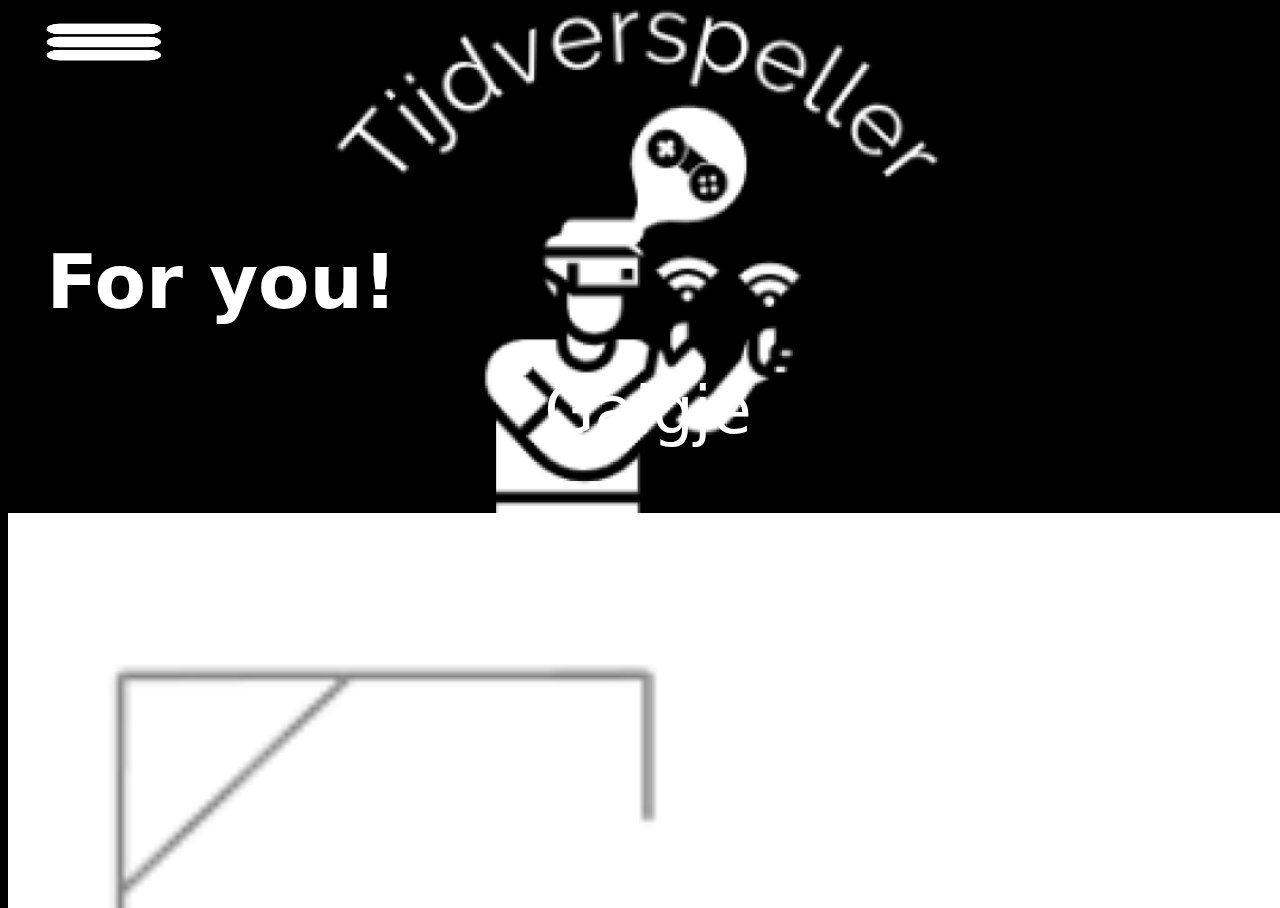
<file: index.html>
<!DOCTYPE html>
<html>
    <head>
        <title>Verspellers</title>
        <link rel="stylesheet" href="./style.css">
        <link rel="icon" href="./src/Images/TechCode_Icon.ico">
    </head>
    <body>
        <input type="image" src="./src/Images/Logo_Tijdverspellers.png" id="Logo">
        <input type="image" src="./src/Images/MenuButton.jpg" onclick="window.location.replace('./src/Subdomeinen/Menu/index.html')" id="MenuHamburger">
        <div class="GamesScreen">
            <h1 id="TitleGamescreen">For you!</h1>
            <div class="GameHokje" id="Game1">
                <p class="GameTitle">Galgje</p>
                <input type="image" src="./src/Images/Galgje_Image.png" class="PlayButton" onclick="StartGame('Galgje')">
            </div>
            <div class="GameHokje" id="Game2">
                <p class="GameTitle">Raad het getal</p>
                <input type="image" src="./src/Images/RaadHetGetal_Image.png" class="PlayButton" onclick="StartGame('RaadHetGetal')">
            </div>
        </div>
        <script type="application/javascript" src="./main.js"></script>
    </body>
</html>
</file>
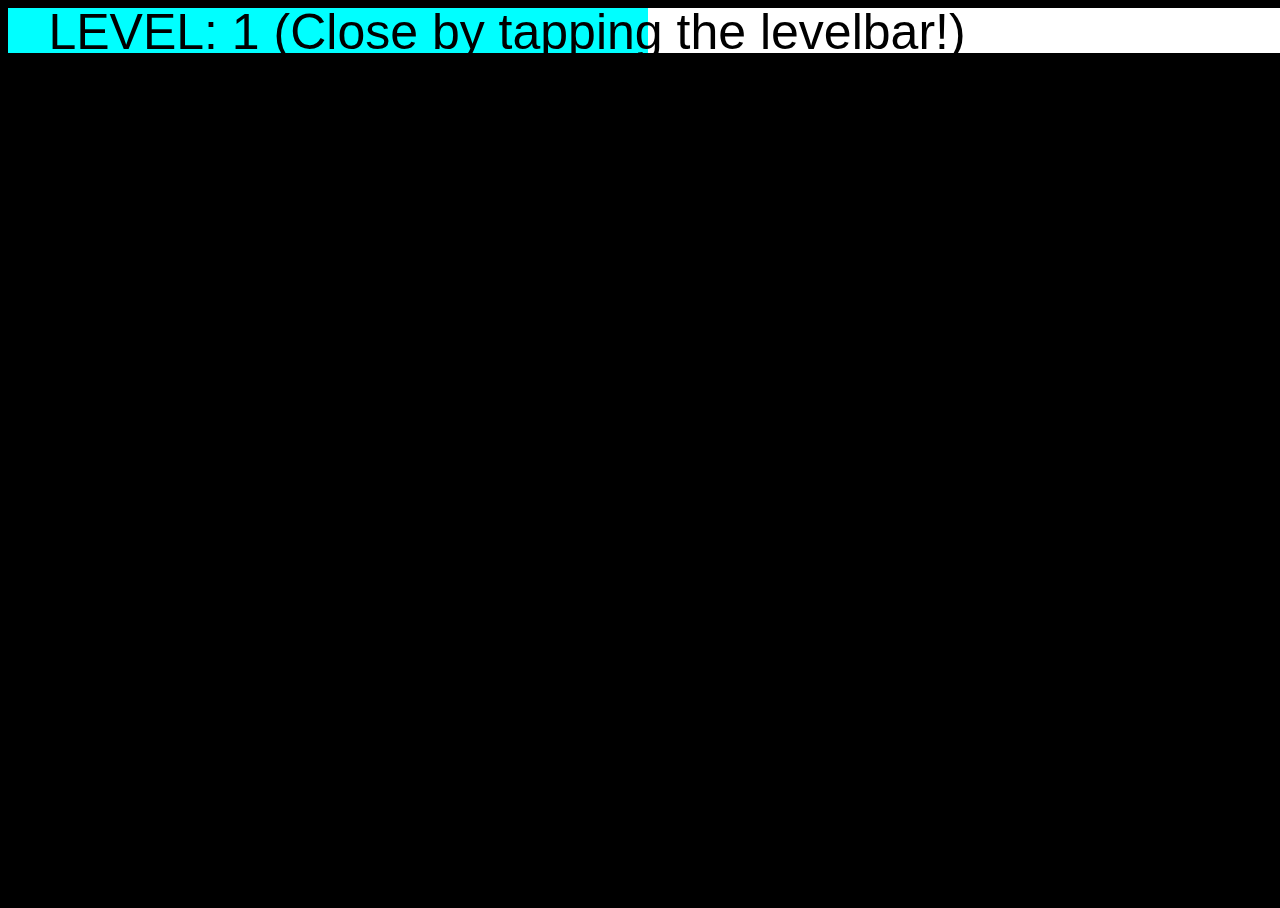
<file: src/Subdomeinen/Game/index.html>
<!DOCTYPE html>
<html>
    <head>
        <title>Verspellers</title>
        <link rel="stylesheet" href="./style.css">
        <link rel="icon" href="../../Images/TechCode_Icon.ico">
    </head>
    <body>
        <div class="MainScreen">
            <div class="Game">

            </div>
            <div class="Level">
                <input type="text" value="LEVEL: 1 (Close by tapping the levelbar!)" onclick="window.location.replace('../../../index.html')" id="LevelName">
                <div class="MainStream"></div>
                <div class="LevelStream"></div>
            </div>
        </div>
    </body>
</html>
</file>
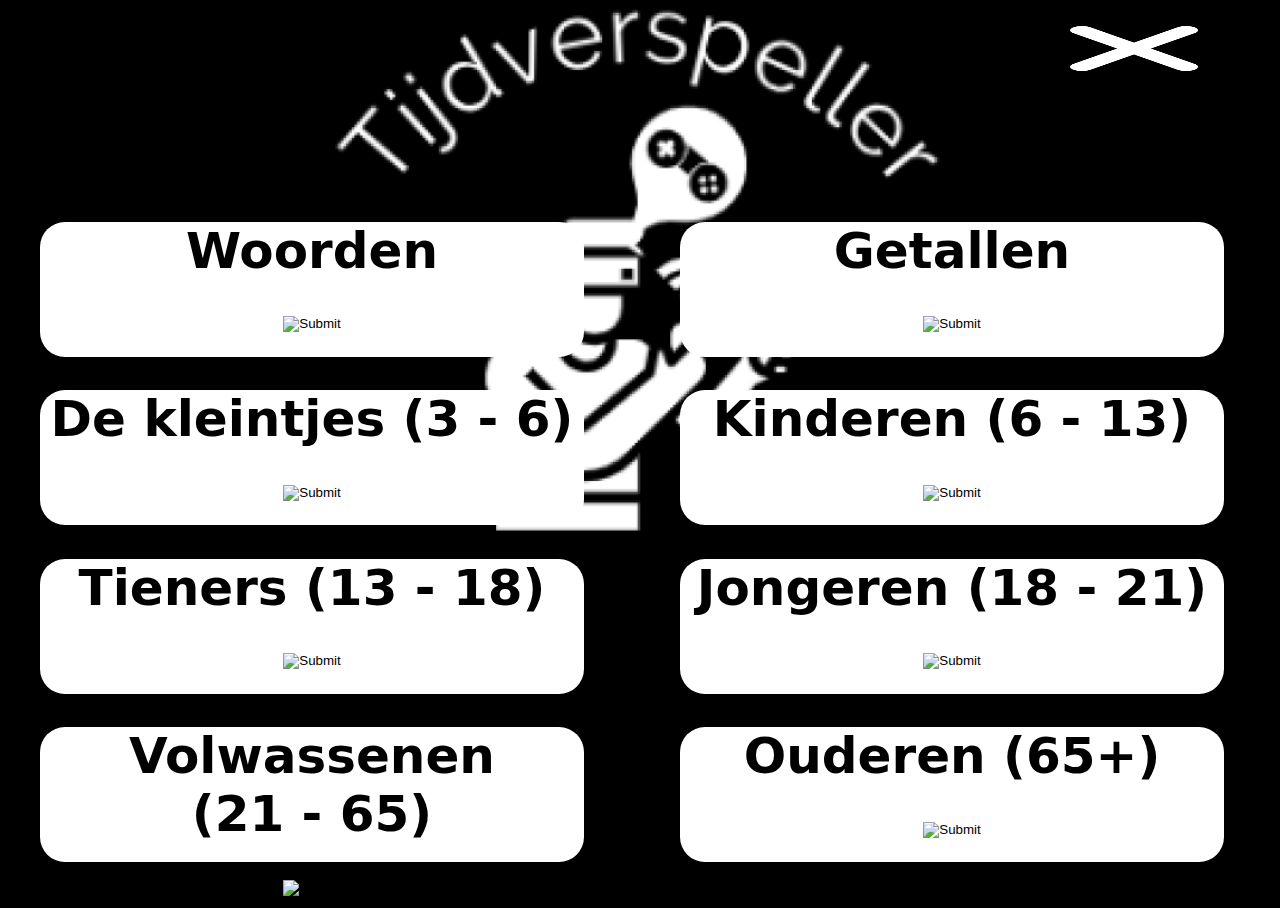
<file: src/Subdomeinen/Genres/index.html>
<!DOCTYPE html>
<html>
    <head>
        <title>Verspellers</title>
        <link rel="stylesheet" href="./style.css">
        <link rel="icon" href="../../Images/TechCode_Icon.ico">
    </head>
    <body>
        <input type="image" src="../../Images/Logo_Tijdverspellers.png" id="Logo">
        <input type="image" src="../../Images/Closing_Image.png" onclick="window.location.replace('../../../index.html')" id="ClossingButton">
        <div class="MainScreen">
            <div class="Colomn1">
                <div class="Genre" id="Genre1">
                    <h1 class="GenreTitle">Woorden</h1>
                    <input type="image" src="" onclick="SetGenre('Woorden')">
                </div>
                <div class="Genre" id="Genre3">
                    <h1 class="GenreTitle">De kleintjes (3 - 6)</h1>
                    <input type="image" src="" onclick="SetGenre('De_kleintjes')">
                </div>
                <div class="Genre" id="Genre5">
                    <h1 class="GenreTitle">Tieners (13 - 18)</h1>
                    <input type="image" src="" onclick="SetGenre('Tieners')">
                </div>
                <div class="Genre" id="Genre7">
                    <h1 class="GenreTitle">Volwassenen <br> (21 - 65)</h1>
                    <input type="image" src="" onclick="SetGenre('Volwassenen')">
                </div>
            </div>
            <div class="Colomn2">
                <div class="Genre" id="Genre2">
                    <h1 class="GenreTitle">Getallen</h1>
                    <input type="image" src="" onclick="SetGenre('Getallen')">
                </div>
                <div class="Genre" id="Genre4">
                    <h1 class="GenreTitle">Kinderen (6 - 13)</h1>
                    <input type="image" src="" onclick="SetGenre('Kinderen')">
                </div>
                <div class="Genre" id="Genre6">
                    <h1 class="GenreTitle">Jongeren (18 - 21)</h1>
                    <input type="image" src="" onclick="SetGenre('Jongeren')">
                </div>
                <div class="Genre" id="Genre8">
                    <h1 class="GenreTitle">Ouderen (65+)</h1>
                    <input type="image" src="" onclick="SetGenre('Ouderen')">
                </div>
            </div>
        </div>
        <script type="application/javascript" src="./main.js"></script>
    </body>
</html>
</file>
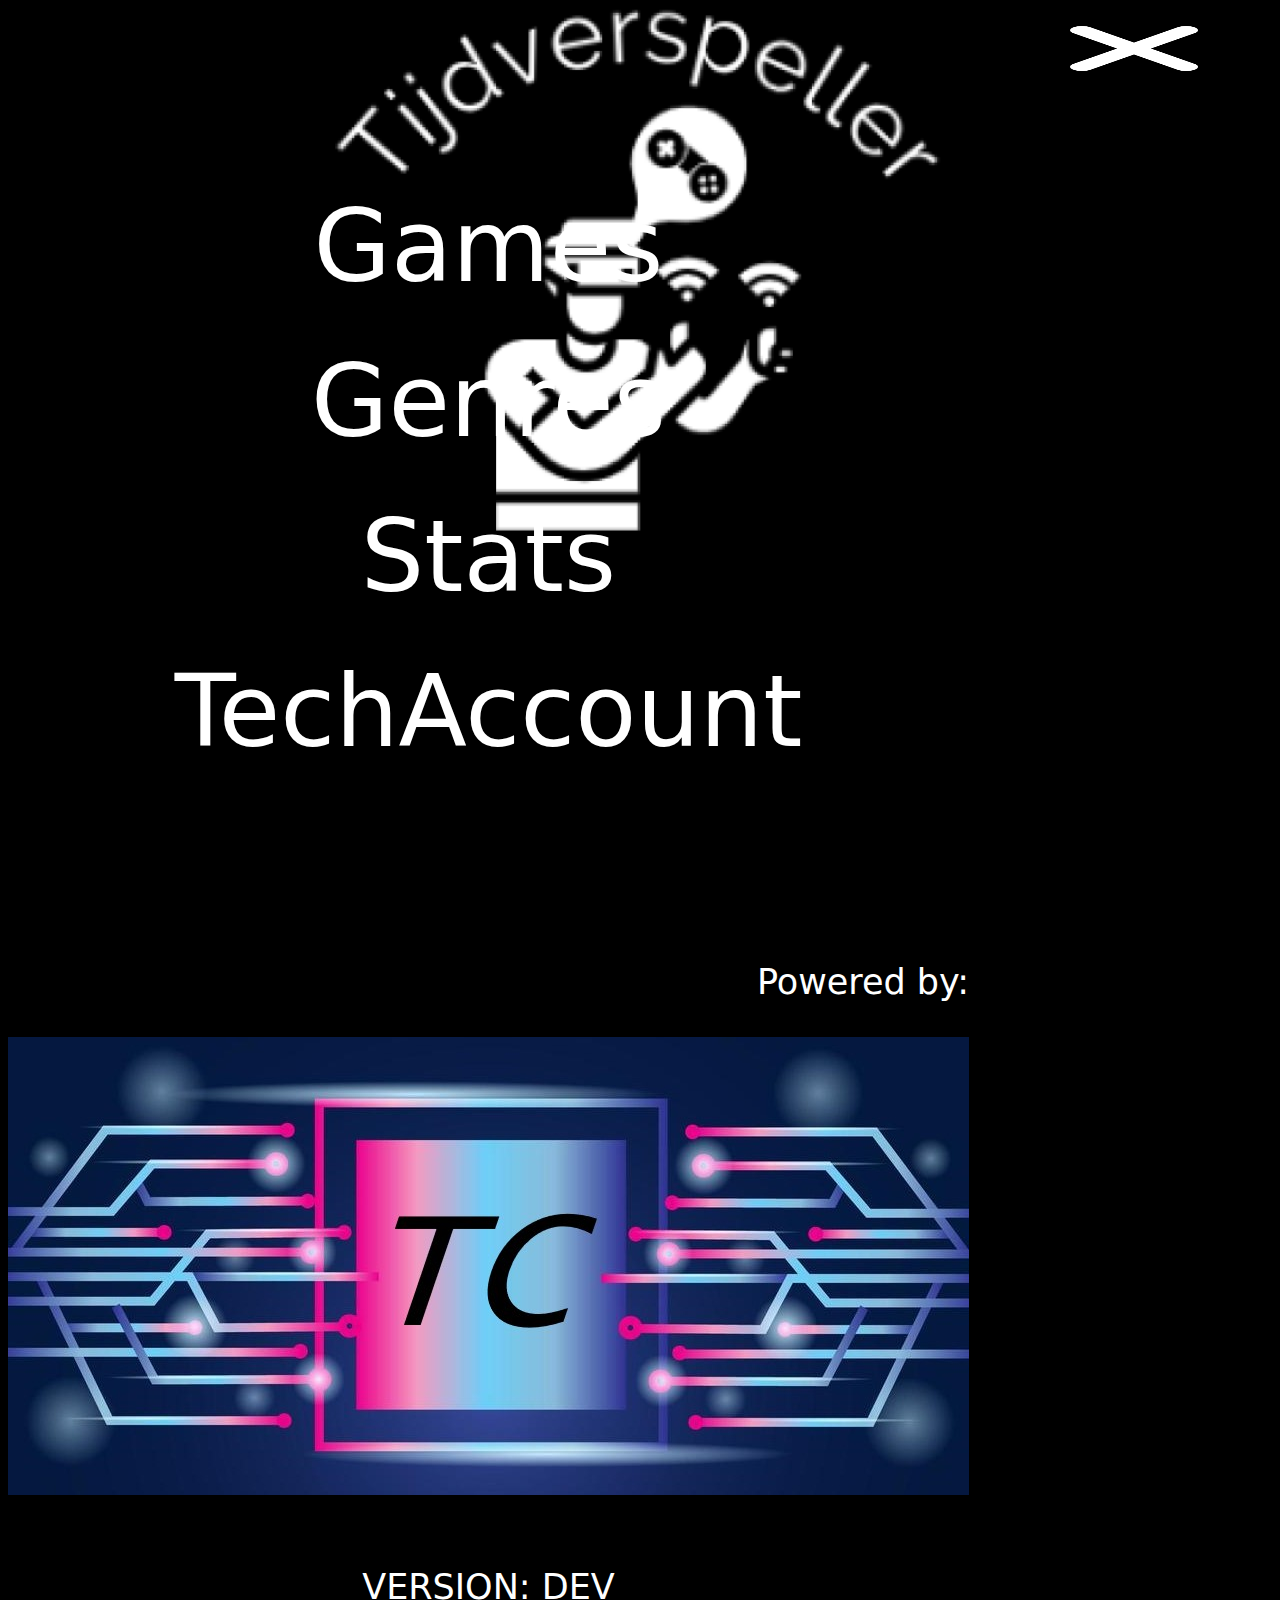
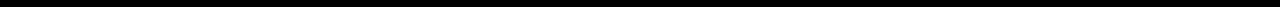
<file: src/Subdomeinen/Menu/index.html>
<!DOCTYPE html>
<html>
    <head>
        <title>Verspellers</title>
        <link rel="stylesheet" href="./style.css">
        <link rel="icon" href="../../Images/TechCode_Icon.ico">
    </head>
    <body>
        <input type="image" src="../../Images/Logo_Tijdverspellers.png" id="Logo">
        <input type="image" src="../../Images/Closing_Image.png" onclick="window.location.replace('../../../index.html')" id="ClossingButton">
        <div class="MainScreen">
            <div class="ButtonDIV">
                <a href="../../../index.html" class="MenuButton">Games</a><br><br><br>
                <a href="../Genres/index.html" class="MenuButton">Genres</a><br><br><br>
                <a href="../Stats/index.php" class="MenuButton">Stats</a><br><br><br>
                <a href="../MyTechAccount/index.html" class="MenuButton">TechAccount</a><br><br><br><br>
            </div>
            <div class="PoweredByDIV">
                <p id="PoweredText">Powered by:</p>
                <img src="../../Images/TechCode_Logo.jpg" id="TechLogo">
            </div>
            <p id="Version">VERSION: DEV</p>
        </div>
    </body>
</html>
</file>
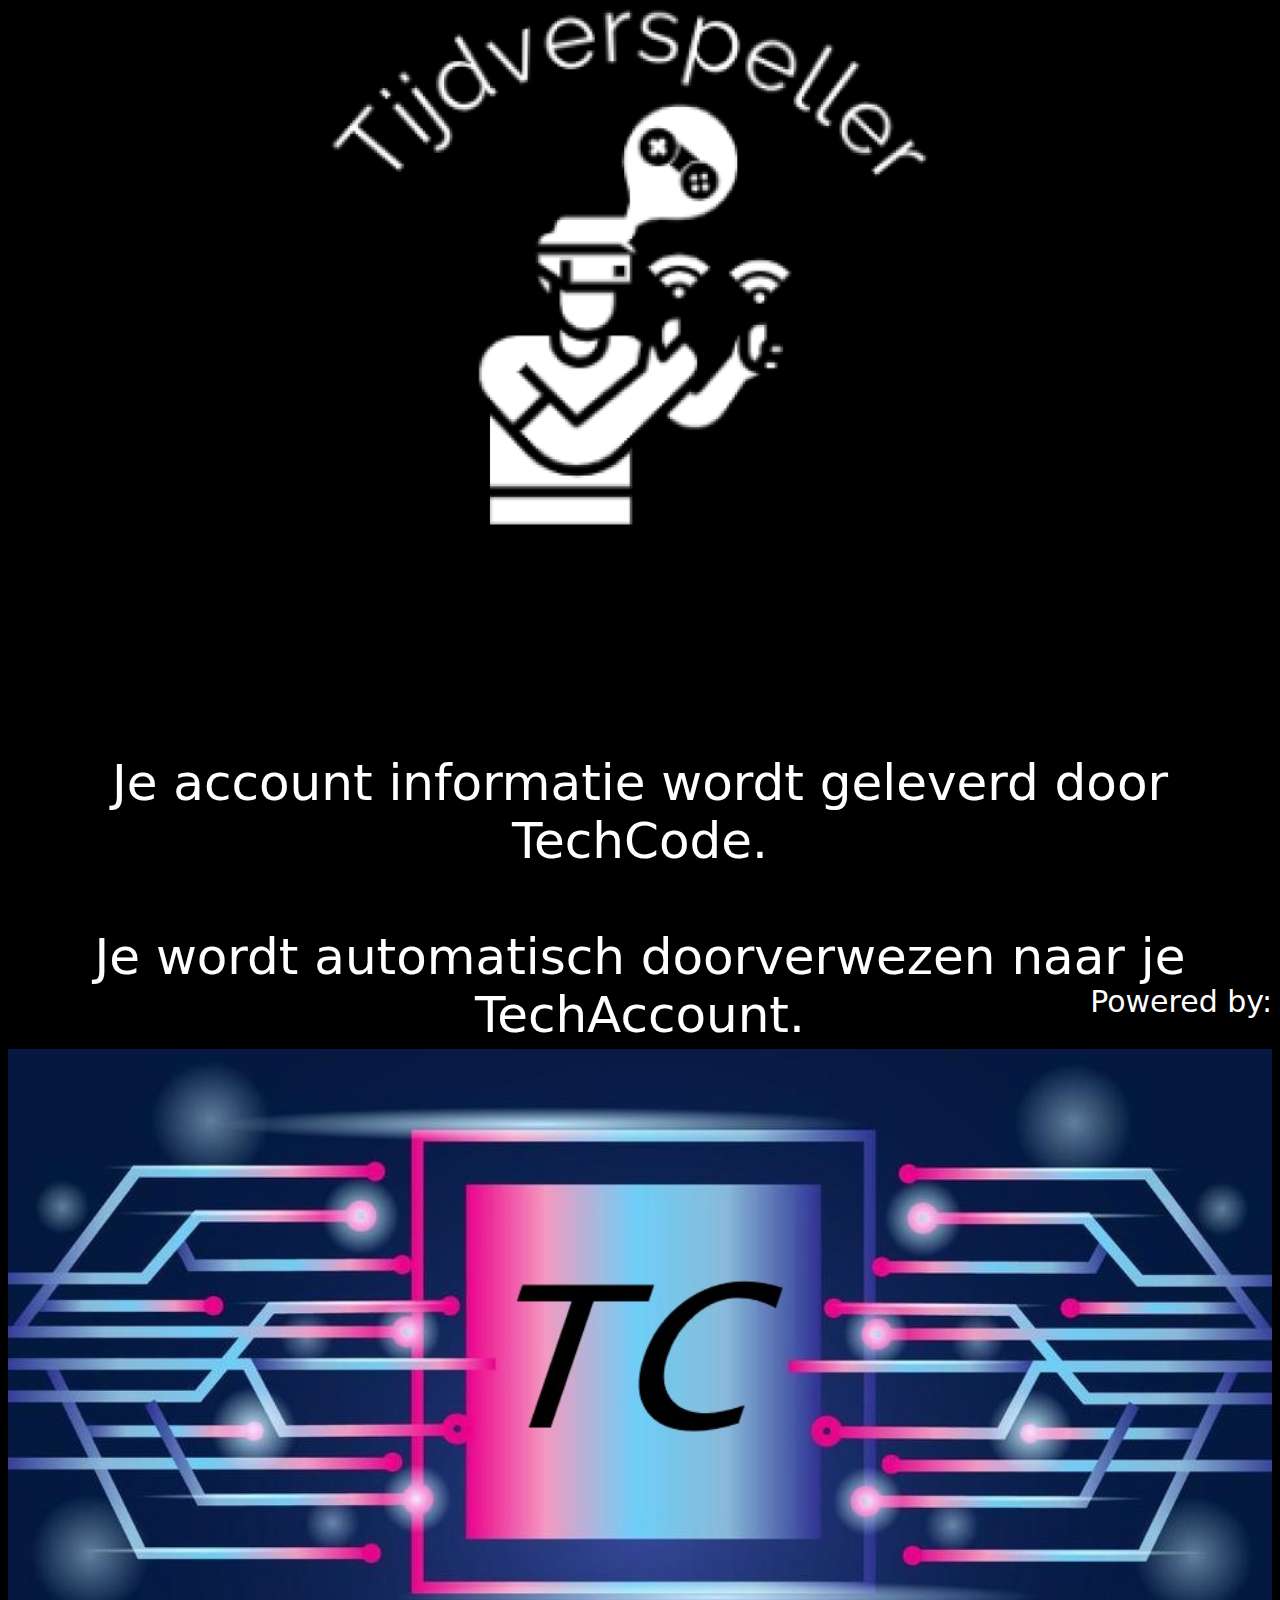
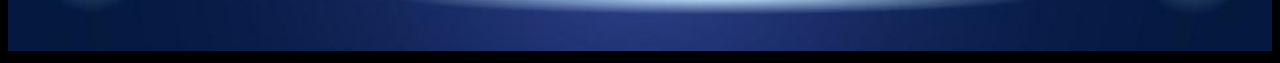
<file: src/Subdomeinen/MyTechAccount/index.html>
<!DOCTYPE html>
<html>
    <head>
        <title>Verspellers</title>
        <link rel="stylesheet" href="./style.css">
        <link rel="icon" href="../../Images/TechCode logo (profiel foto).ico">
        <script type="application/javascript" src="./main.js"></script>
    </head>
    <body>
        <input type="image" src="../../Images/Logo_Tijdverspellers.png" id="Logo">
        <p id="Informatie">
            Je account informatie wordt geleverd door TechCode. <br><br>
            Je wordt automatisch doorverwezen naar je TechAccount.
        </p>
        <p id="PoweredBy">Powered by:</p>
        <img src="../../Images/TechCode_Logo.jpg" id="TechLogo">
    </body>
    <script type="application/javascrtip" src="./main.js"></script>
</html>
</file>
<file: style.css>
body {
    background-color: black;
    color: white;
    overflow: hidden;
    font-family: system-ui, -apple-system, BlinkMacSystemFont, 'Segoe UI', Roboto, Oxygen, Ubuntu, Cantarell, 'Open Sans', 'Helvetica Neue', sans-serif;
}

.GamesScreen {
    position: absolute;
    overflow-y: scroll;
    border: none;
    width: 100%;
    height: 80vh;
    margin-top: 20vh;
}

#Logo {
    position: absolute;
    width: 50%;
    margin-left: 25%;
}

.GameHokje {
    height: 40vh;
    width: 100%;
}

#TitleGamescreen {
    font-size: 75px;
}

#MenuHamburger {
    position: absolute;
    width: 15%;
    height: 7.5vh;
}

.GameHokje {
    margin-top: 15vh;
}

#Game1{
    margin-top: -2vh;
}

#TitleGamescreen {
    margin-left: 3%;
}

.GameTitle {
    text-align: center;
    font-size: 65px;
}

.PlayButton {
    position:absolute;
    width: 100%;
}
</file>
<file: src/Subdomeinen/Game/style.css>
body {
    background-color: black;
    color: white;
    overflow: hidden;
    font-family: system-ui, -apple-system, BlinkMacSystemFont, 'Segoe UI', Roboto, Oxygen, Ubuntu, Cantarell, 'Open Sans', 'Helvetica Neue', sans-serif;
}

#ClossingButton {
    position: absolute;
    width: 10%;
    height: 5vh;
    margin-left: 83%;
    margin-top: 2vh;
}

.Game {
    position: absolute;
    margin-top: 5vh;
    height: 95vh;
    width: 100%;
}

.Level {
    position: absolute;
    font-size: 30px;
    height: 12vh;
    width: 100%;
}

#LevelName {
    background-color: transparent;
    border: none;
    font-size: 50px;
    position: absolute;
    color: black;
    margin-left: 3%;
    width: 97%;
    height: 5vh;
}

.MainStream {
    width: 100%;
    height: 5vh;
    background-color: white;
}

.LevelStream {
    width: 50%;
    height: 5vh;
    background-color: aqua;
    margin-top: -5vh;
}
</file>
<file: src/Subdomeinen/Genres/style.css>
body {
    background-color: black;
    color: white;
    overflow: hidden;
    font-family: system-ui, -apple-system, BlinkMacSystemFont, 'Segoe UI', Roboto, Oxygen, Ubuntu, Cantarell, 'Open Sans', 'Helvetica Neue', sans-serif;
}

#Logo {
    position: absolute;
    width: 50%;
    margin-left: 25%;
}

#ClossingButton {
    position: absolute;
    width: 10%;
    height: 5vh;
    margin-left: 83%;
    margin-top: 2vh;
}

.MainScreen {
    position: absolute;
    width: 100%;
    height: 80vh;
    margin-top: 20vh;
}

.Colomn1 {
    position: absolute;
    width: 50%;
}

.Colomn2 {
    position: absolute;
    margin-left: 50%;
    width: 50%;
}

.Genre {
    text-align: center;
    background-color: white;
    backface-visibility: 50%;
    border-radius: 25px;
    width: 85%;
    height: 15vh;
    margin-left: 5%;
}

.GenreTitle {
    font-size: 50px;
    color: black;
}
</file>
<file: src/Subdomeinen/Menu/style.css>
body {
    background-color: black;
    color: white;
    overflow: hidden;
    font-family: system-ui, -apple-system, BlinkMacSystemFont, 'Segoe UI', Roboto, Oxygen, Ubuntu, Cantarell, 'Open Sans', 'Helvetica Neue', sans-serif;
}

#Logo {
    position: absolute;
    width: 50%;
    margin-left: 25%;
}

#ClossingButton {
    position: absolute;
    width: 10%;
    height: 5vh;
    margin-left: 83%;
    margin-top: 2vh;
}

.MainScreen {
    position: absolute;
    height: 80vh;
    margin-top: 20vh;
    text-align: center;
}

.MenuButton {
    text-decoration: none;
    color: white;
    font-size: 100px;
}

.MenuButton:hover {
    color: aqua;
}

.PoweredByDIV {
    margin-top: 15vh;
}

#PoweredText {
    text-align: right;
    font-size: 35px;
}

#Version {
    margin-top: 7.5vh;
    font-size: 35px;
}
</file>
<file: src/Subdomeinen/MyTechAccount/style.css>
body {
    background-color: black;
    color: white;
    overflow: hidden;
    font-family: system-ui, -apple-system, BlinkMacSystemFont, 'Segoe UI', Roboto, Oxygen, Ubuntu, Cantarell, 'Open Sans', 'Helvetica Neue', sans-serif;
}

#Informatie {
    text-align: center;
    font-size: 50px;
    height: 20vh;
    width: 90%;
    margin-top: 25vh;
    margin-left: 5%;
}

#Logo {
    width: 50%;
    margin-left: 25%;
}

#PoweredBy {
    text-align: right;
    font-size: 30px;
    margin-left: 5%;
}

#TechLogo {
    width: 100%;
}
</file>
